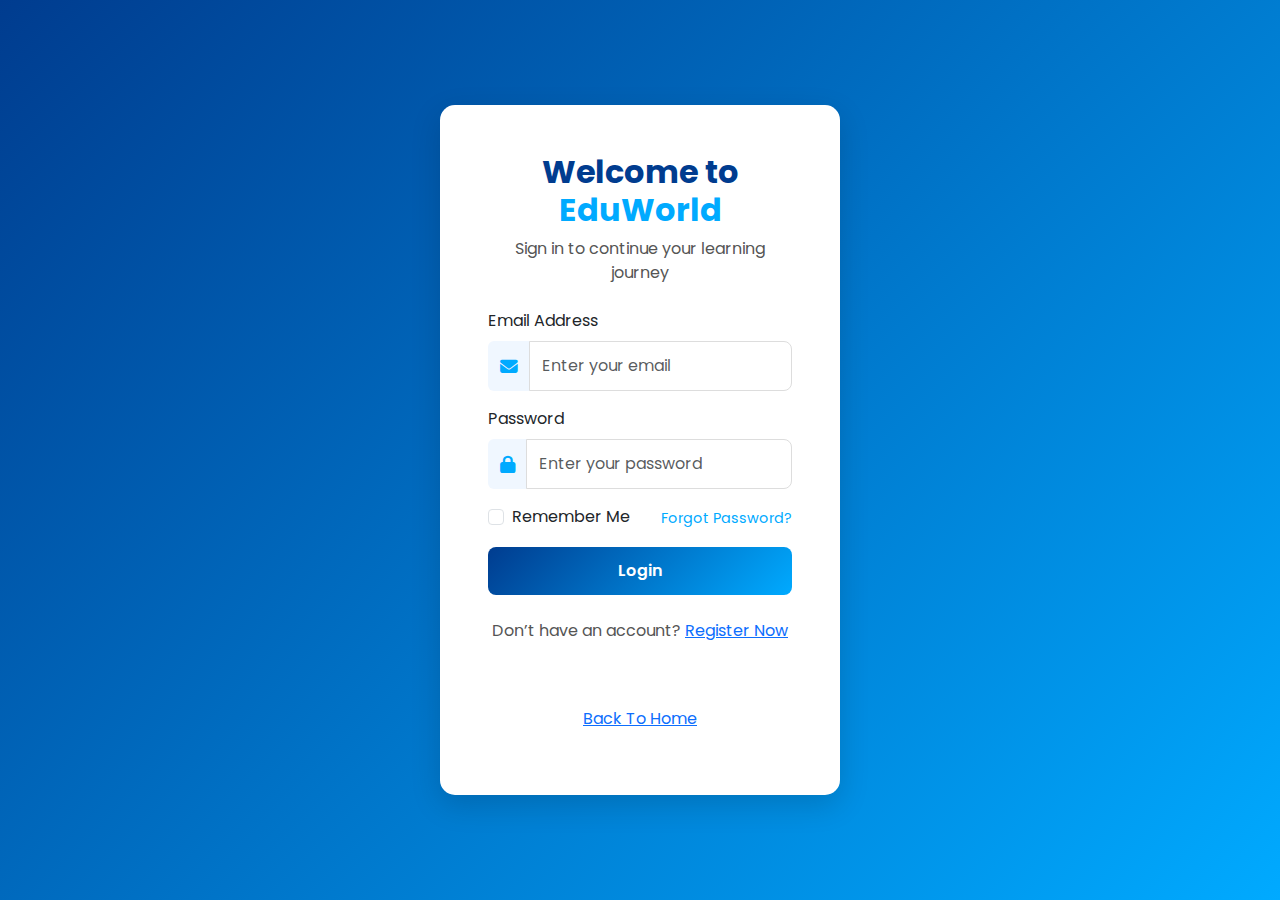
<file: login.html>
<!DOCTYPE html>
<html lang="en">

<head>
    <meta charset="UTF-8">
    <meta name="viewport" content="width=device-width, initial-scale=1.0">
    <title>Eduworld Institute</title>

    <!-- Bootstrap CSS -->
    <link href="https://cdn.jsdelivr.net/npm/bootstrap@5.3.3/dist/css/bootstrap.min.css" rel="stylesheet">
    <link href="https://cdnjs.cloudflare.com/ajax/libs/font-awesome/6.5.0/css/all.min.css" rel="stylesheet">
    <link href="https://unpkg.com/aos@2.3.1/dist/aos.css" rel="stylesheet">

    <!-- Google Fonts -->
    <link href="https://fonts.googleapis.com/css2?family=Poppins:wght@400;600;700&display=swap" rel="stylesheet">
    <link href="https://cdn.jsdelivr.net/npm/bootstrap-icons@1.11.1/font/bootstrap-icons.css" rel="stylesheet">


    <!-- Custom CSS -->
    <link rel="stylesheet" href="login.css">

</head>

<body>

     <!-- Login Section -->
  <section class="login-section d-flex align-items-center justify-content-center">
    <div class="login-card p-5">
      <div class="text-center mb-4">
        <h2>Welcome to <span>EduWorld</span></h2>
        <p>Sign in to continue your learning journey</p>
      </div>

      <form>
        <div class="mb-3">
          <label class="form-label">Email Address</label>
          <div class="input-group">
            <span class="input-group-text"><i class="fa-solid fa-envelope"></i></span>
            <input type="email" class="form-control" placeholder="Enter your email" required>
          </div>
        </div>

        <div class="mb-3">
          <label class="form-label">Password</label>
          <div class="input-group">
            <span class="input-group-text"><i class="fa-solid fa-lock"></i></span>
            <input type="password" class="form-control" placeholder="Enter your password" required>
          </div>
        </div>

        <div class="d-flex justify-content-between align-items-center mb-3">
          <div class="form-check">
            <input class="form-check-input" type="checkbox" id="rememberMe">
            <label class="form-check-label" for="rememberMe">Remember Me</label>
          </div>
          <a href="#" class="forgot-link">Forgot Password?</a>
        </div>

        <button type="submit" class="btn btn-primary w-100">Login</button>

        <div class="text-center mt-4">
          <p>Don’t have an account? <a href="register.html">Register Now</a></p>
        </div>
        <br>
        <div class="text-center mt-4">
          <p><a href="index.html">Back To Home</a></p>
        </div>
      </form>
    </div>
  </section>

  <script src="https://cdn.jsdelivr.net/npm/bootstrap@5.3.3/dist/js/bootstrap.bundle.min.js"></script>


</body>

</html>
</file>
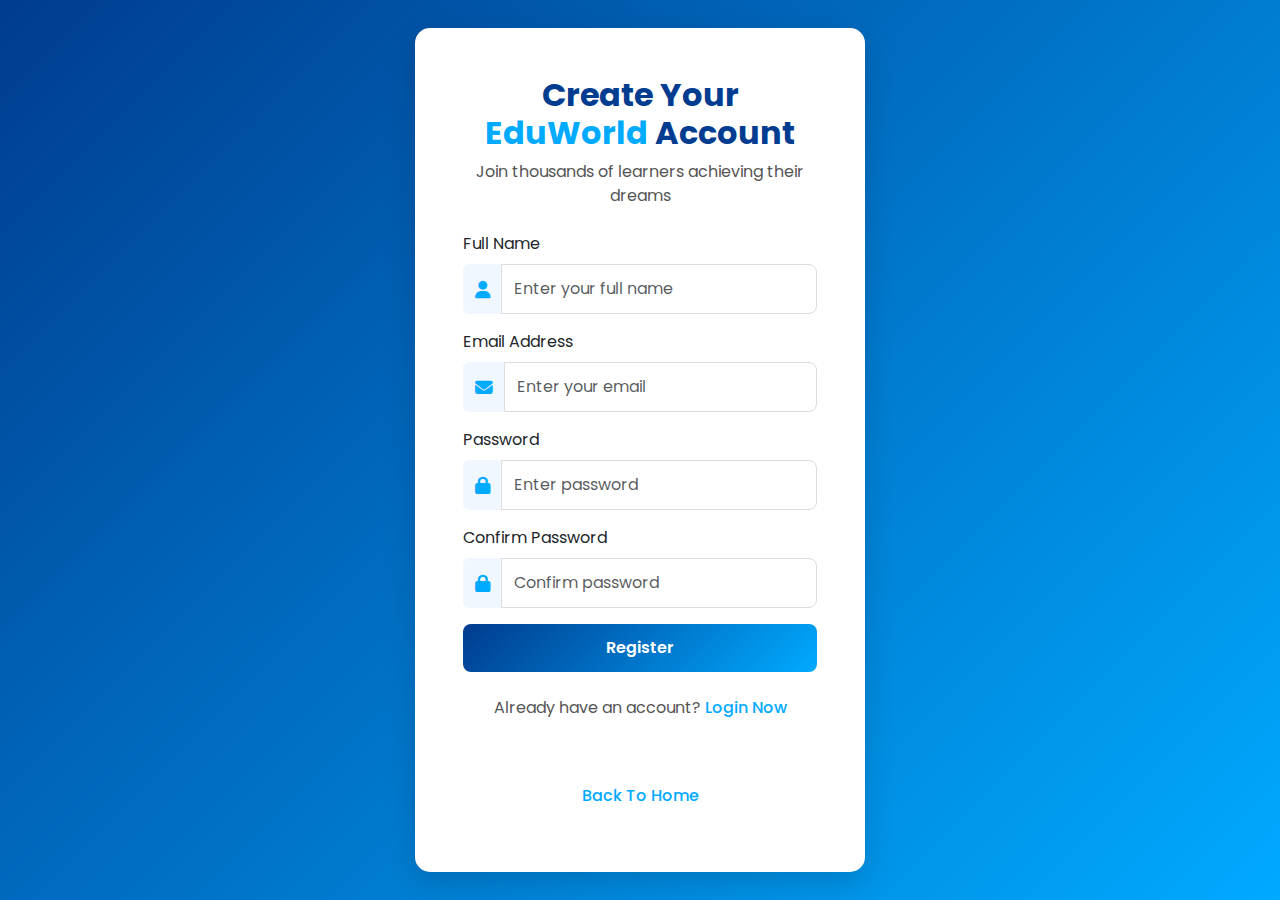
<file: register.html>
<!DOCTYPE html>
<html lang="en">

<head>
    <meta charset="UTF-8">
    <meta name="viewport" content="width=device-width, initial-scale=1.0">
    <title>Eduworld Institute</title>

    <!-- Bootstrap CSS -->
    <link href="https://cdn.jsdelivr.net/npm/bootstrap@5.3.3/dist/css/bootstrap.min.css" rel="stylesheet">
    <link href="https://cdnjs.cloudflare.com/ajax/libs/font-awesome/6.5.0/css/all.min.css" rel="stylesheet">
    <link href="https://unpkg.com/aos@2.3.1/dist/aos.css" rel="stylesheet">

    <!-- Google Fonts -->
    <link href="https://fonts.googleapis.com/css2?family=Poppins:wght@400;600;700&display=swap" rel="stylesheet">
    <link href="https://cdn.jsdelivr.net/npm/bootstrap-icons@1.11.1/font/bootstrap-icons.css" rel="stylesheet">


    <!-- Custom CSS -->
    <link rel="stylesheet" href="login.css">

</head>

<body>

    <!-- Register Section -->
  <section class="register-section d-flex align-items-center justify-content-center">
    <div class="register-card p-5">
      <div class="text-center mb-4">
        <h2>Create Your <span>EduWorld</span> Account</h2>
        <p>Join thousands of learners achieving their dreams</p>
      </div>

      <form>
        <div class="mb-3">
          <label class="form-label">Full Name</label>
          <div class="input-group">
            <span class="input-group-text"><i class="fa-solid fa-user"></i></span>
            <input type="text" class="form-control" placeholder="Enter your full name" required>
          </div>
        </div>

        <div class="mb-3">
          <label class="form-label">Email Address</label>
          <div class="input-group">
            <span class="input-group-text"><i class="fa-solid fa-envelope"></i></span>
            <input type="email" class="form-control" placeholder="Enter your email" required>
          </div>
        </div>

        <div class="mb-3">
          <label class="form-label">Password</label>
          <div class="input-group">
            <span class="input-group-text"><i class="fa-solid fa-lock"></i></span>
            <input type="password" class="form-control" placeholder="Enter password" required>
          </div>
        </div>

        <div class="mb-3">
          <label class="form-label">Confirm Password</label>
          <div class="input-group">
            <span class="input-group-text"><i class="fa-solid fa-lock"></i></span>
            <input type="password" class="form-control" placeholder="Confirm password" required>
          </div>
        </div>

        <button type="submit" class="btn btn-primary w-100">Register</button>

        <div class="text-center mt-4">
          <p>Already have an account? <a href="login.html">Login Now</a></p>
        </div>
        <br>
        <div class="text-center mt-4">
          <p><a href="index.html">Back To Home</a></p>
        </div>
      </form>
    </div>
  </section>

  <script src="https://cdn.jsdelivr.net/npm/bootstrap@5.3.3/dist/js/bootstrap.bundle.min.js"></script>


</body>

</html>
</file>
<file: login.css>
/* ==== Login Page ==== */
body {
  font-family: 'Poppins', sans-serif;
  background: linear-gradient(135deg, #003c8f, #00aaff);
  min-height: 100vh;
  display: flex;
  align-items: center;
  justify-content: center;
}

/* ==== Login Card ==== */
.login-card {
  background: #fff;
  border-radius: 15px;
  box-shadow: 0 10px 30px rgba(0, 0, 0, 0.15);
  max-width: 400px;
  width: 100%;
  animation: fadeInUp 1s ease;
}

.login-card h2 {
  font-weight: 700;
  color: #003c8f;
}

.login-card h2 span {
  color: #00aaff;
}

.login-card p {
  color: #555;
}

/* ==== Inputs ==== */
.input-group-text {
  background: #f0f7ff;
  border: none;
  color: #00aaff;
  font-size: 1.1rem;
}

.form-control {
  border: 1px solid #ddd;
  padding: 12px;
  border-radius: 8px;
  box-shadow: none;
}

.form-control:focus {
  border-color: #00aaff;
  box-shadow: 0 0 5px rgba(0, 170, 255, 0.4);
}

/* ==== Buttons ==== */
.btn-primary {
  background: linear-gradient(135deg, #003c8f, #00aaff);
  border: none;
  padding: 12px;
  font-weight: 600;
  border-radius: 8px;
  transition: all 0.3s ease;
}

.btn-primary:hover {
  background: linear-gradient(135deg, #00aaff, #003c8f);
  transform: scale(1.03);
}

/* ==== Links ==== */
.forgot-link {
  color: #00aaff;
  text-decoration: none;
  font-size: 0.9rem;
}

.forgot-link:hover,
.login-card a:hover {
  text-decoration: underline;
  color: #003c8f;
}

/* ==== Animation ==== */
@keyframes fadeInUp {
  0% {
    opacity: 0;
    transform: translateY(40px);
  }
  100% {
    opacity: 1;
    transform: translateY(0);
  }
}

/* Responsive */
@media (max-width: 576px) {
  .login-card {
    padding: 30px 20px;
  }
}


/* ==== Register Page ==== */
body {
  font-family: 'Poppins', sans-serif;
  background: linear-gradient(135deg, #003c8f, #00aaff);
  min-height: 100vh;
  display: flex;
  align-items: center;
  justify-content: center;
}

/* ==== Register Card ==== */
.register-card {
  background: #fff;
  border-radius: 15px;
  box-shadow: 0 10px 30px rgba(0, 0, 0, 0.15);
  max-width: 450px;
  width: 100%;
  animation: fadeInUp 1s ease;
}

.register-card h2 {
  font-weight: 700;
  color: #003c8f;
}

.register-card h2 span {
  color: #00aaff;
}

.register-card p {
  color: #555;
}

/* ==== Input Fields ==== */
.input-group-text {
  background: #f0f7ff;
  border: none;
  color: #00aaff;
  font-size: 1.1rem;
}

.form-control {
  border: 1px solid #ddd;
  padding: 12px;
  border-radius: 8px;
  box-shadow: none;
}

.form-control:focus {
  border-color: #00aaff;
  box-shadow: 0 0 5px rgba(0, 170, 255, 0.4);
}

/* ==== Buttons ==== */
.btn-primary {
  background: linear-gradient(135deg, #003c8f, #00aaff);
  border: none;
  padding: 12px;
  font-weight: 600;
  border-radius: 8px;
  transition: all 0.3s ease;
}

.btn-primary:hover {
  background: linear-gradient(135deg, #00aaff, #003c8f);
  transform: scale(1.03);
}

/* ==== Links ==== */
.register-card a {
  color: #00aaff;
  text-decoration: none;
  font-weight: 500;
}

.register-card a:hover {
  color: #003c8f;
  text-decoration: underline;
}

/* ==== Animation ==== */
@keyframes fadeInUp {
  0% {
    opacity: 0;
    transform: translateY(40px);
  }
  100% {
    opacity: 1;
    transform: translateY(0);
  }
}

/* ==== Responsive ==== */
@media (max-width: 576px) {
  .register-card {
    padding: 30px 20px;
  }
}
</file>
